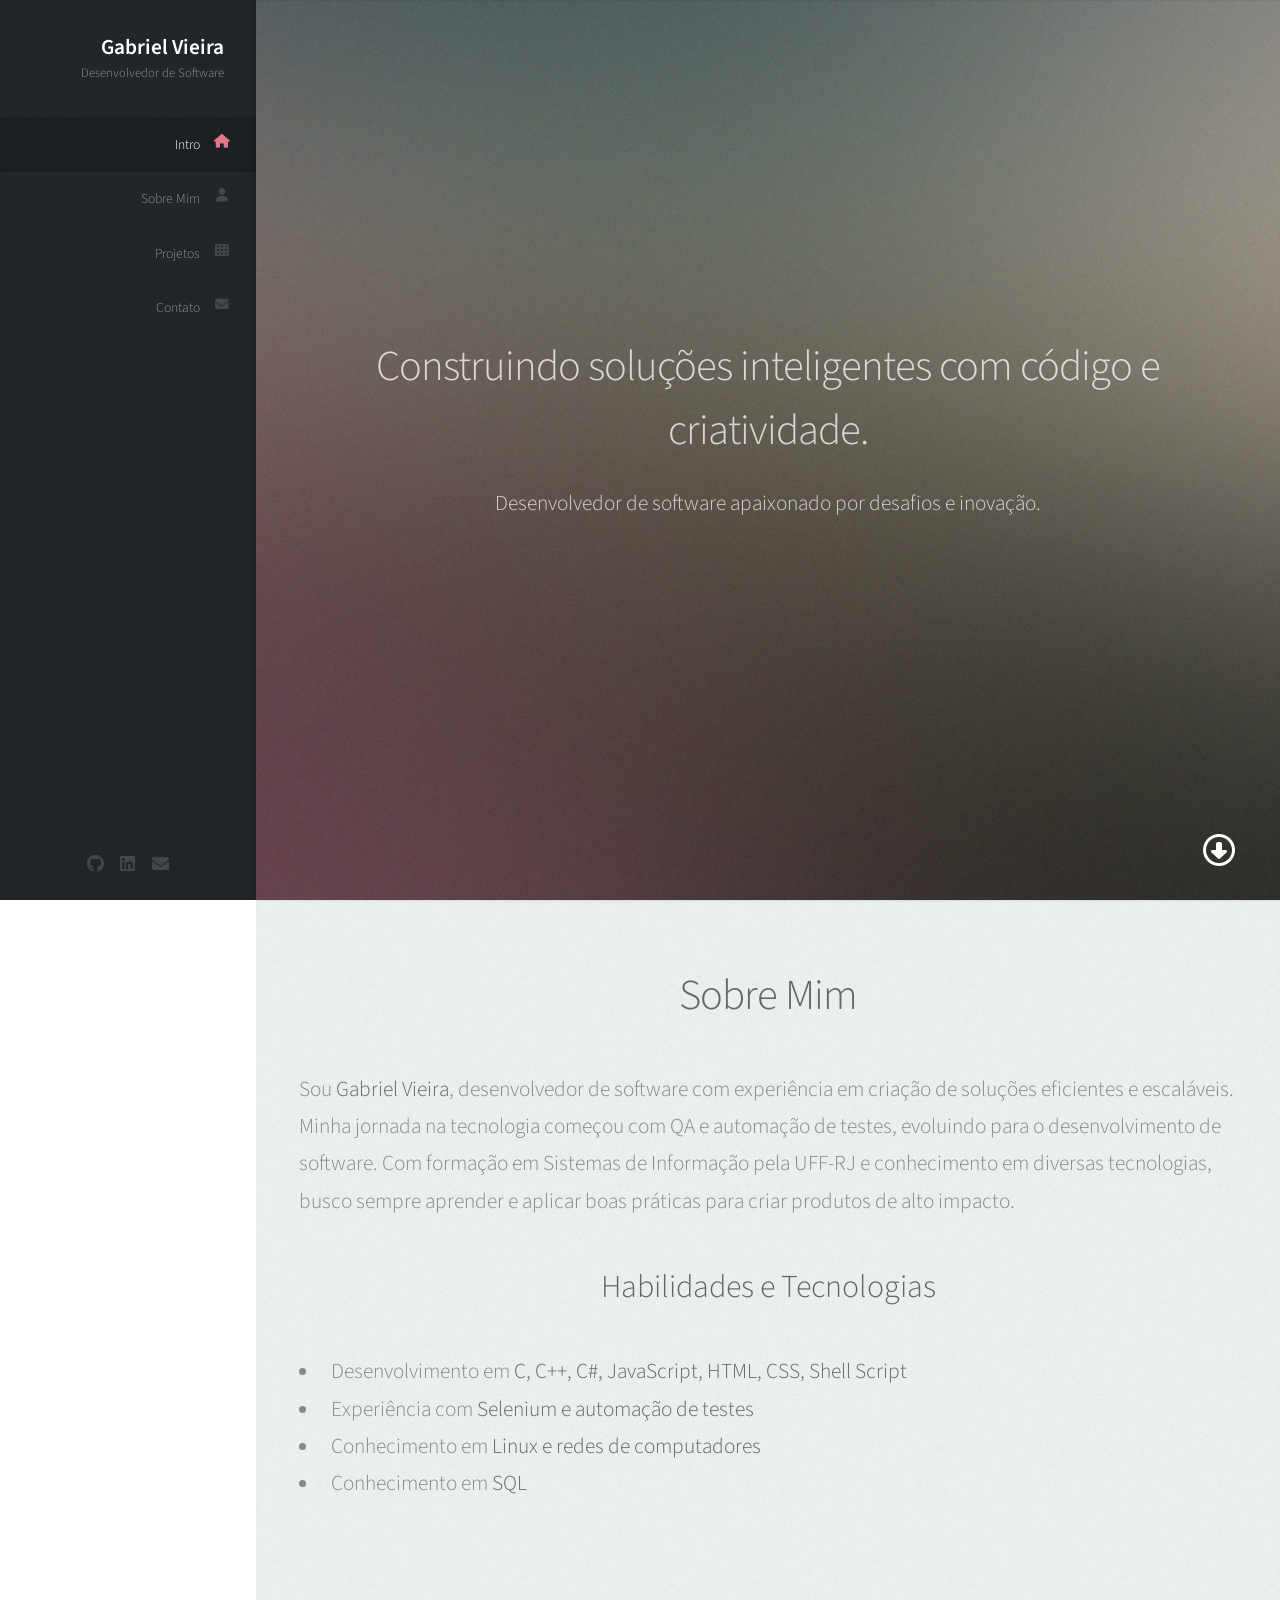
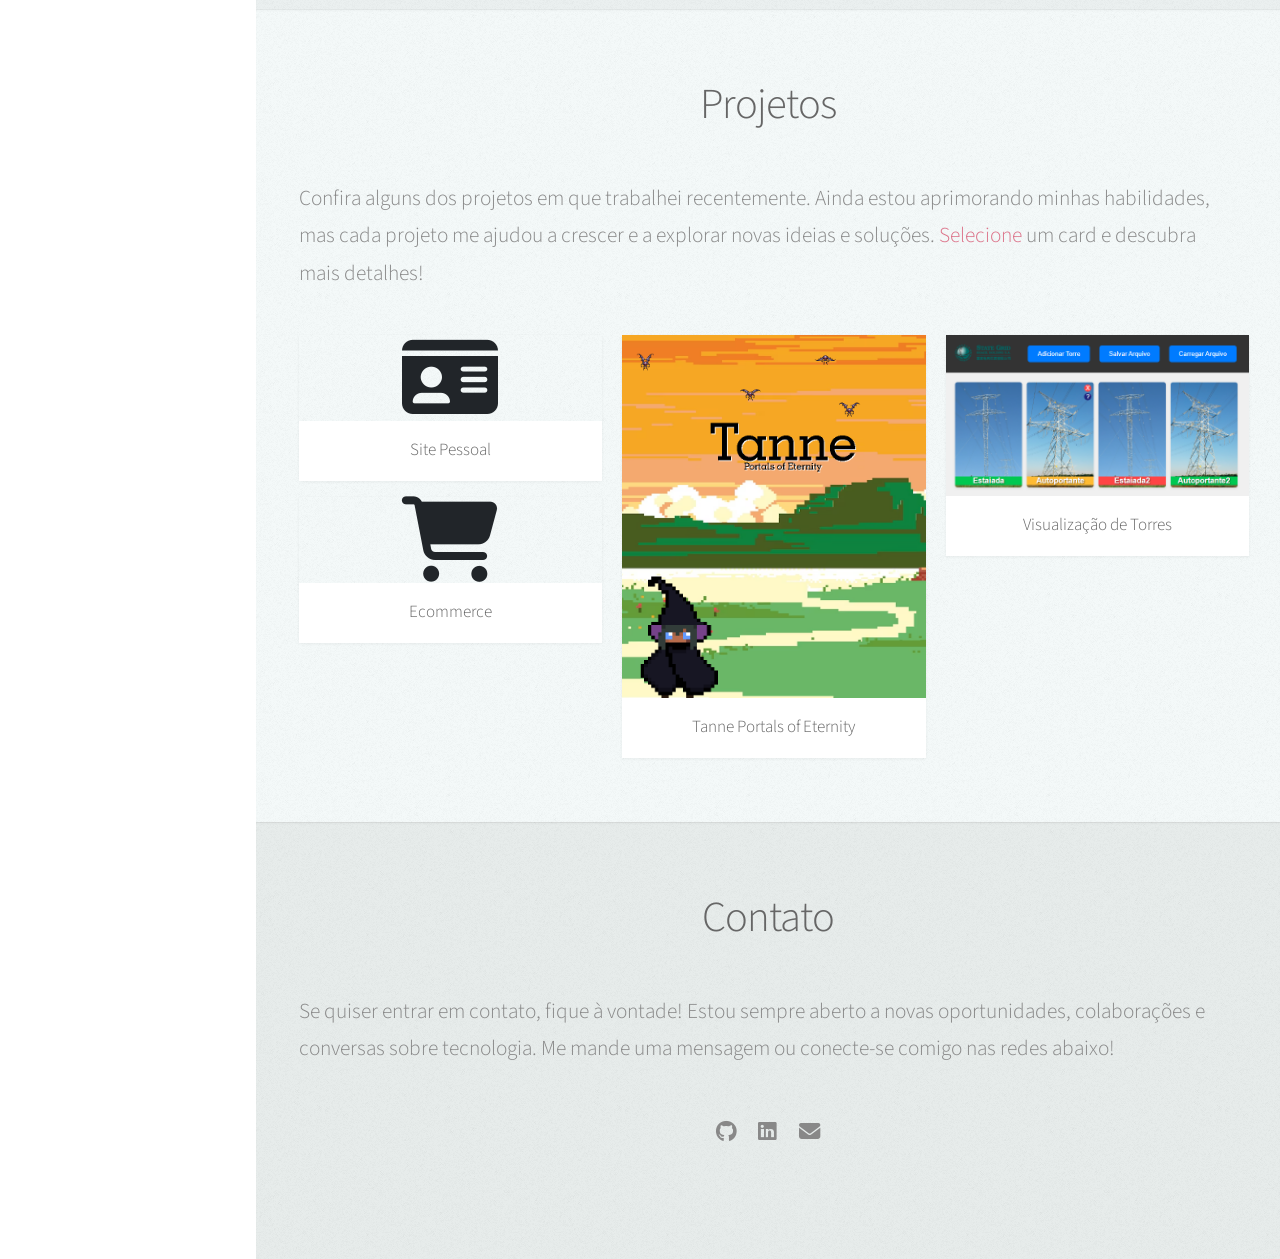
<file: index.html>
<!DOCTYPE html>
<html lang="en">
<head>
    <meta charset="utf-8" />
    <meta name="viewport" content="width=device-width, initial-scale=1.0" />
    <title>Portfolio</title>
    <link rel="stylesheet" href="lib/bootstrap/dist/css/bootstrap.min.css" />
    <link rel="stylesheet" href="css/main.css"/>
    <link rel="stylesheet" href="https://cdnjs.cloudflare.com/ajax/libs/font-awesome/6.7.2/css/all.min.css" integrity="sha512-Evv84Mr4kqVGRNSgIGL/F/aIDqQb7xQ2vcrdIwxfjThSH8CSR7PBEakCr51Ck+w+/U6swU2Im1vVX0SVk9ABhg==" crossorigin="anonymous" referrerpolicy="no-referrer" />

</head>
<body>
	<div id="header">

		<div class="top">

			<!-- Logo -->
				<div id="logo">
				<!-- <span class="image avatar48"><img src="images/avatar.jpg" alt="" /></span>-->
					<h1 id="title">Gabriel Vieira</h1>
					<p>Desenvolvedor de Software</p>
				</div>

			<!-- Nav -->
				<nav id="nav">
					<ul>
						<li><a href="#top" onclick="loadPage('home.html', false); return false;" id="top-link"><span class="icon solid fa-home">Intro</span></a></li>
						<li><a href="#about" onclick="loadPage('home.html', false); return false;" id="about-link"><span class="icon solid fa-user">Sobre Mim</span></a></li>
						<li><a href="#projetos" onclick="loadPage('home.html', false); return false;" id="portfolio-link"><span class="icon solid fa-th">Projetos</span></a></li>
						<li><a href="#contact" onclick="loadPage('home.html', false); return false;" id="contact-link"><span class="icon solid fa-envelope">Contato</span></a></li>
					</ul>
				</nav>

		</div>

		<div class="bottom">

			<!-- Social Icons -->
				<ul class="icons">

					<li><a href="https://github.com/gb-carvalho" 
						class="icon brands fa-github"
						target="_blank" 
						rel="noopener noreferrer">
						<span class="label">Github</span></a></li>
					<li><a href="https://www.linkedin.com/in/gabriel-vieira-uff/" 
						class="icon brands fa-linkedin" 
						target="_blank" 
						rel="noopener noreferrer">
						<span class="label">Linkedin</span></a></li>
					<li><a href="mailto:gabrielextvvieira@gmail.com" class="icon solid fa-envelope"><span class="label">Email</span></a></li>
				</ul>

		</div>

	</div>
	<!-- Main -->
	<div id="main">
	</div>


    <script src="lib/jquery/dist/jquery.min.js"></script>
    <script src="lib/bootstrap/dist/js/bootstrap.bundle.min.js"></script>
    <script src="lib/jquery.scrolly.min.js"></script>
    <script src="lib/jquery.scrollex.min.js"></script>
    <script src="lib/browser.min.js"></script>
    <script src="lib/breakpoints.min.js"></script>
    <script src="js/site.js"></script>
    <script src="js/util.js"></script>
    <script src="js/main.js"></script>

	<script>
	</script>
</body>
</html>
</file>
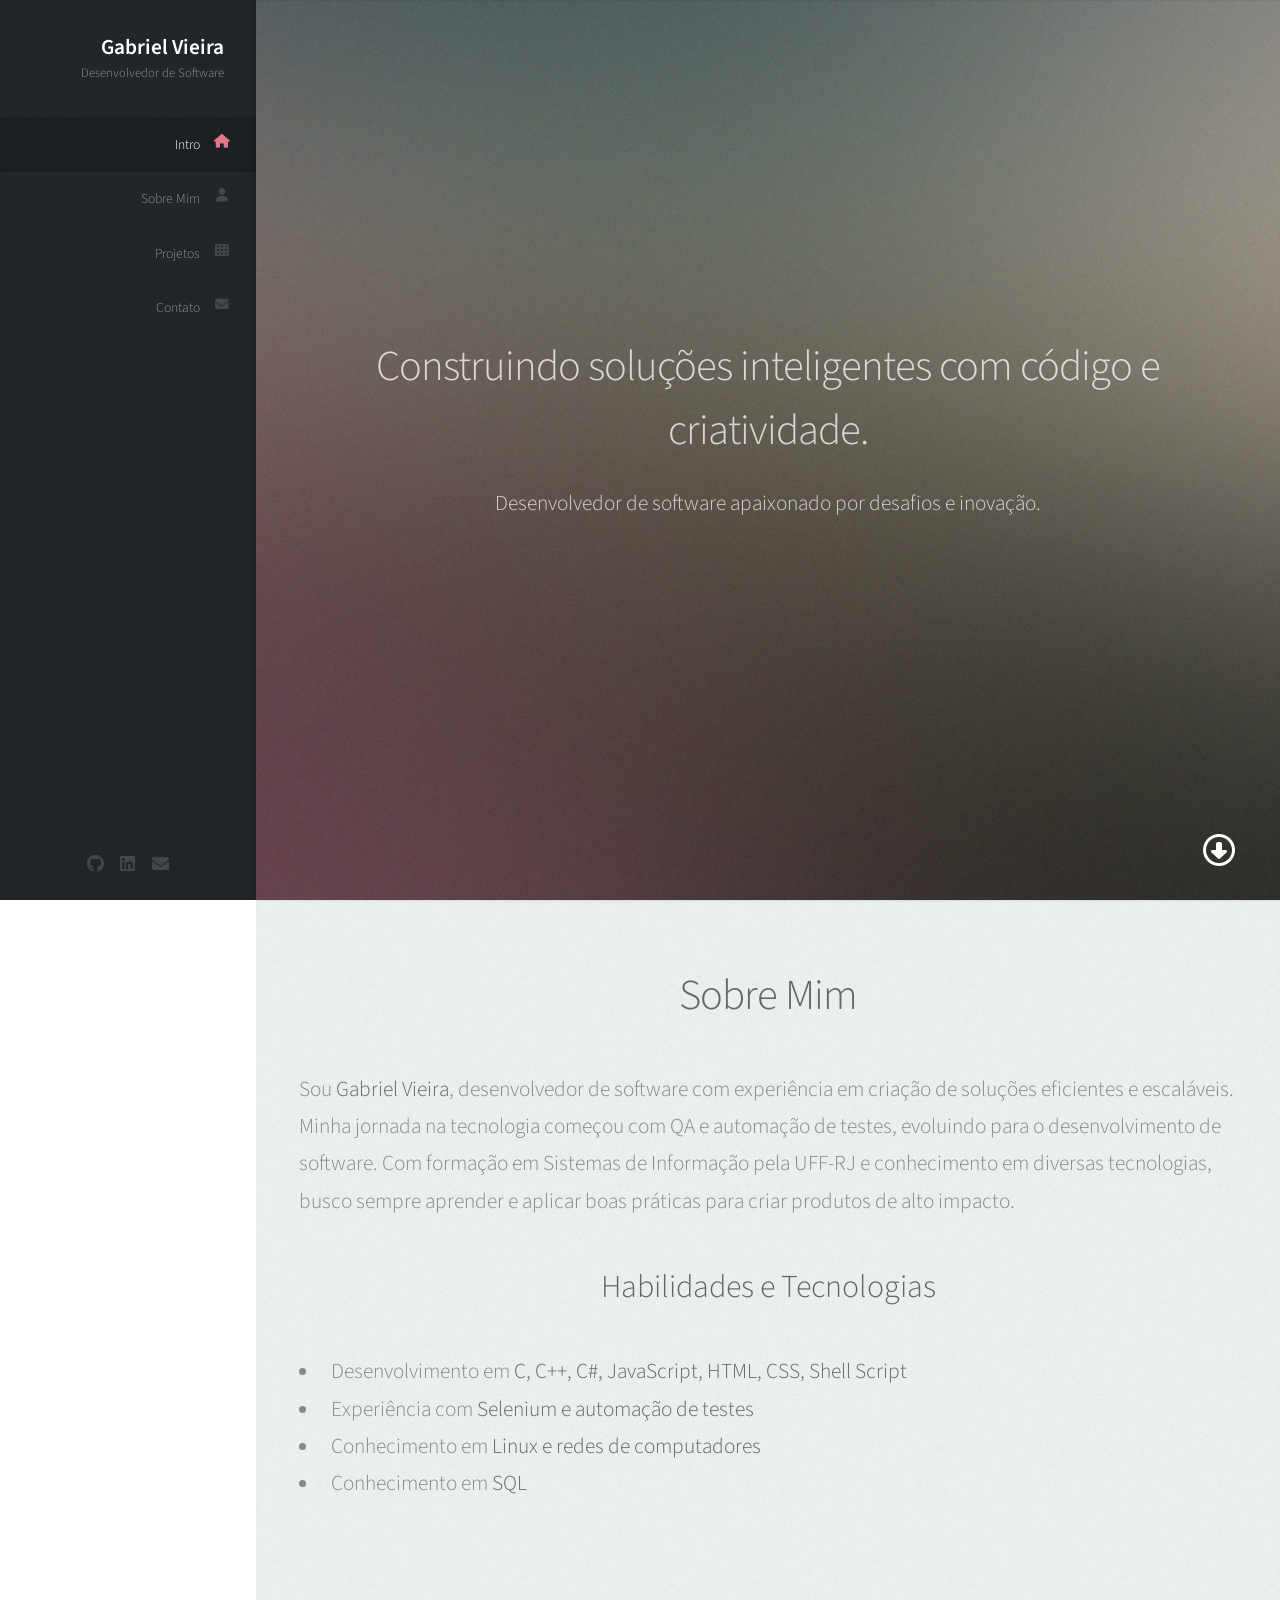
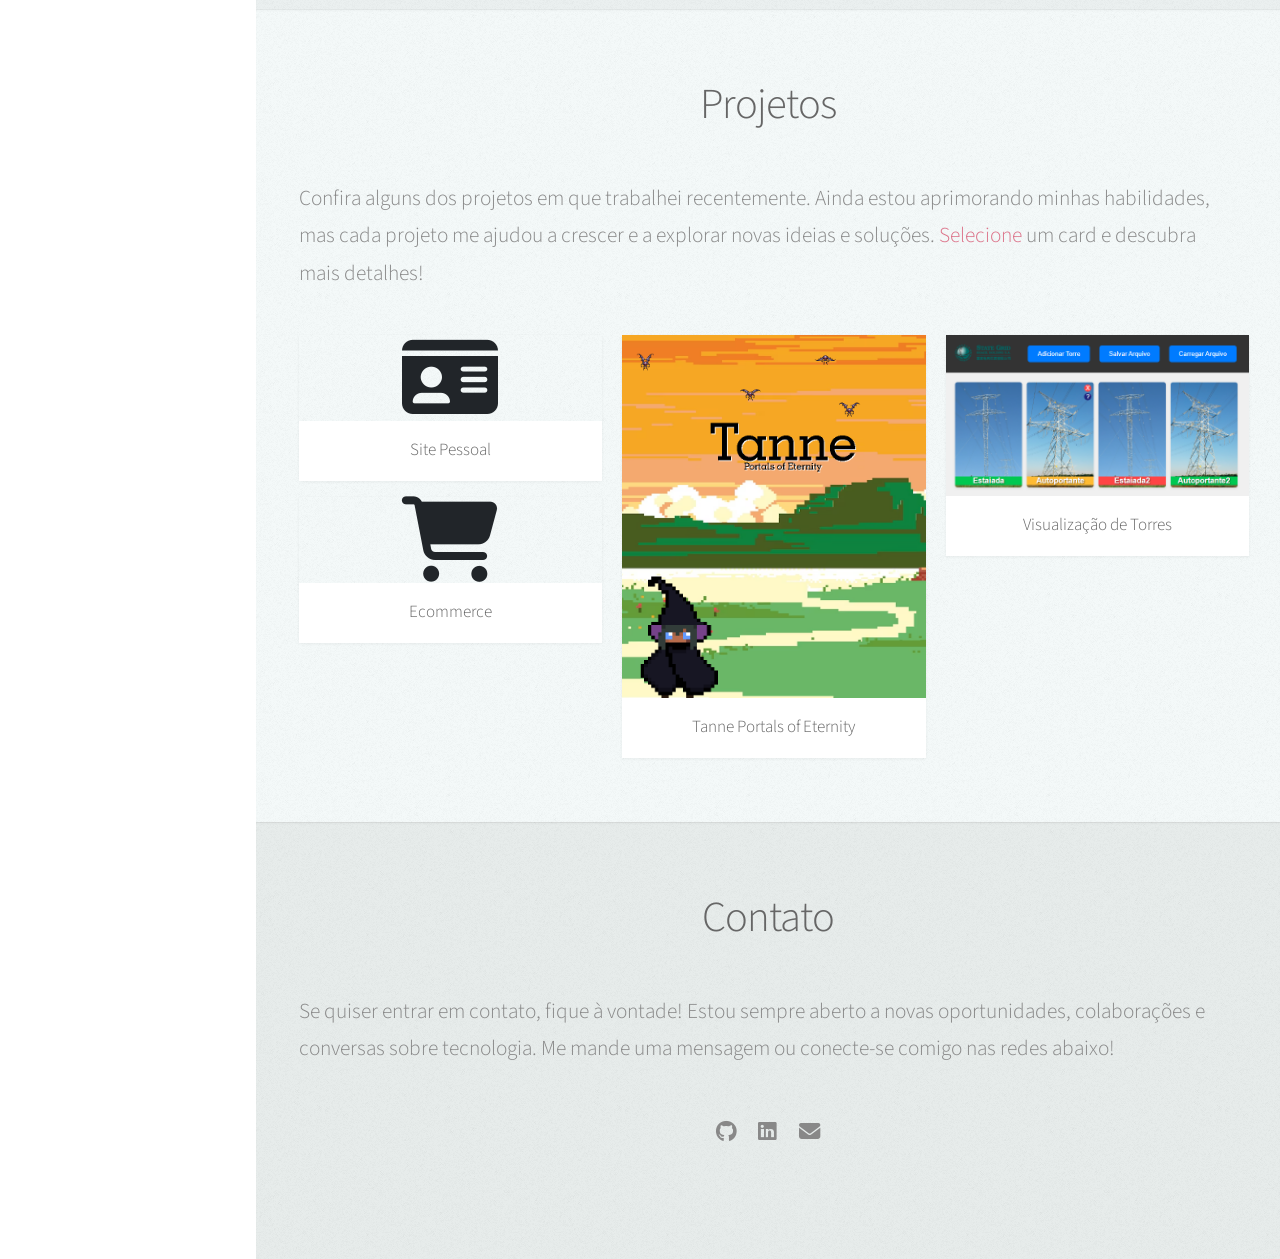
<file: html/layout.html>
<!DOCTYPE html>
<html lang="en">
<head>
    <meta charset="utf-8" />
    <meta name="viewport" content="width=device-width, initial-scale=1.0" />
    <title>Portfolio</title>
    <link rel="stylesheet" href="/lib/bootstrap/dist/css/bootstrap.min.css" />
    <link rel="stylesheet" href="/css/main.css"/>
    <link rel="stylesheet" href="https://cdnjs.cloudflare.com/ajax/libs/font-awesome/6.7.2/css/all.min.css" integrity="sha512-Evv84Mr4kqVGRNSgIGL/F/aIDqQb7xQ2vcrdIwxfjThSH8CSR7PBEakCr51Ck+w+/U6swU2Im1vVX0SVk9ABhg==" crossorigin="anonymous" referrerpolicy="no-referrer" />

</head>
<body>
	<div id="header">

		<div class="top">

			<!-- Logo -->
				<div id="logo">
				<!-- <span class="image avatar48"><img src="images/avatar.jpg" alt="" /></span>-->
					<h1 id="title">Gabriel Vieira</h1>
					<p>Desenvolvedor de Software</p>
				</div>

			<!-- Nav -->
				<nav id="nav">
					<ul>
						<li><a href="#top" onclick="loadPage('home.html', false); return false;" id="top-link"><span class="icon solid fa-home">Intro</span></a></li>
						<li><a href="#about" onclick="loadPage('home.html', false); return false;" id="about-link"><span class="icon solid fa-user">Sobre Mim</span></a></li>
						<li><a href="#projetos" onclick="loadPage('home.html', false); return false;" id="portfolio-link"><span class="icon solid fa-th">Projetos</span></a></li>
						<li><a href="#contact" onclick="loadPage('home.html', false); return false;" id="contact-link"><span class="icon solid fa-envelope">Contato</span></a></li>
					</ul>
				</nav>

		</div>

		<div class="bottom">

			<!-- Social Icons -->
				<ul class="icons">

					<li><a href="https://github.com/gb-carvalho" 
						class="icon brands fa-github"
						target="_blank" 
						rel="noopener noreferrer">
						<span class="label">Github</span></a></li>
					<li><a href="https://www.linkedin.com/in/gabriel-vieira-uff/" 
						class="icon brands fa-linkedin" 
						target="_blank" 
						rel="noopener noreferrer">
						<span class="label">Linkedin</span></a></li>
					<li><a href="mailto:gabrielextvvieira@gmail.com" class="icon solid fa-envelope"><span class="label">Email</span></a></li>
				</ul>

		</div>

	</div>
	<!-- Main -->
	<div id="main">
	</div>


    <script src="/lib/jquery/dist/jquery.min.js"></script>
    <script src="/lib/bootstrap/dist/js/bootstrap.bundle.min.js"></script>
    <script src="/lib/jquery.scrolly.min.js"></script>
    <script src="/lib/jquery.scrollex.min.js"></script>
    <script src="/lib/browser.min.js"></script>
    <script src="/lib/breakpoints.min.js"></script>
    <script src="/js/site.js"></script>
    <script src="/js/util.js"></script>
    <script src="/js/main.js"></script>

	<script>
	</script>
</body>
</html>
</file>
<file: css/main.css>
@import url("fontawesome-all.min.css");
@import url("https://fonts.googleapis.com/css?family=Source+Sans+Pro:300,300italic,400,600");

/*
	Prologue by HTML5 UP
	html5up.net | @ajlkn
	Free for personal and commercial use under the CCA 3.0 license (html5up.net/license)
*/

html, body, div, span, applet, object,
iframe, h1, h2, h3, h4, h5, h6, p, blockquote,
pre, a, abbr, acronym, address, big, cite,
code, del, dfn, em, img, ins, kbd, q, s, samp,
small, strike, strong, sub, sup, tt, var, b,
u, i, center, dl, dt, dd, ol, ul, li, fieldset,
form, label, legend, table, caption, tbody,
tfoot, thead, tr, th, td, article, aside,
canvas, details, embed, figure, figcaption,
footer, header, hgroup, menu, nav, output, ruby,
section, summary, time, mark, audio, video {
	margin: 0;
	padding: 0;
	border: 0;
	font-size: 100%;
	font: inherit;
	vertical-align: baseline;}

article, aside, details, figcaption, figure,
footer, header, hgroup, menu, nav, section {
	display: block;}

body {
	line-height: 1;
}

ol, ul {
	list-style: none;
}

blockquote, q {
	quotes: none;
}

	blockquote:before, blockquote:after, q:before, q:after {
		content: '';
		content: none;
	}

table {
	border-collapse: collapse;
	border-spacing: 0;
}

body {
	-webkit-text-size-adjust: none;
}

mark {
	background-color: transparent;
	color: inherit;
}

input::-moz-focus-inner {
	border: 0;
	padding: 0;
}

input, select, textarea {
	-moz-appearance: none;
	-webkit-appearance: none;
	-ms-appearance: none;
	appearance: none;
}

/* Basic */

	html {
		box-sizing: border-box;
	}

	*, *:before, *:after {
		box-sizing: inherit;
	}

	body {
		background: #fff;
		font-family: 'Source Sans Pro', sans-serif;
		font-size: 19pt;
		font-weight: 300;
		line-height: 1.75em;
		color: #888;
	}

		body.is-preload *, body.is-preload *:before, body.is-preload *:after {
			-moz-animation: none !important;
			-webkit-animation: none !important;
			-ms-animation: none !important;
			animation: none !important;
			-moz-transition: none !important;
			-webkit-transition: none !important;
			-ms-transition: none !important;
			transition: none !important;
		}

	input, textarea, select {
		font-family: 'Source Sans Pro', sans-serif;
		font-size: 19pt;
		font-weight: 300;
		line-height: 1.75em;
		color: #888;
	}

	h1, h2, h3, h4, h5, h6 {
		font-weight: 300;
		color: #666;
		line-height: 1.5em;
	}

	h1 a, h2 a, h3 a, h4 a, h5 a, h6 a {
		color: inherit;
		text-decoration: none;
	}

		h1 a strong, h2 a strong, h3 a strong, h4 a strong, h5 a strong, h6 a strong {
			color: #333;
		}

	h2 {
		font-size: 2em;
		letter-spacing: -1px;
	}

		h2.alt {
			color: #888;
		}

			h2.alt strong {
				color: #666;
			}

	h3 {
		font-size: 1.5em;
	}

	header {
		margin: 0 0 2em 0;
	}

		header > p {
			margin: 1em 0 0 0;
		}

	footer {
		margin: 2em 0 0 0;
	}

	strong, b {
		font-weight: 300;
		color: #666;
	}

	em, i {
		font-style: italic;
	}

	a {
		text-decoration: none;
		color: inherit;
		border-bottom: dotted 1px rgba(128, 128, 128, 0.5);
		-moz-transition: color 0.35s ease-in-out, border-bottom-color 0.35s ease-in-out;
		-webkit-transition: color 0.35s ease-in-out, border-bottom-color 0.35s ease-in-out;
		-ms-transition: color 0.35s ease-in-out, border-bottom-color 0.35s ease-in-out;
		transition: color 0.35s ease-in-out, border-bottom-color 0.35s ease-in-out;
		outline: 0;
	}

		a:hover {
			color: #E27689;
			border-bottom-color: rgba(255, 255, 255, 0);
		}

	sub {
		position: relative;
		top: 0.5em;
		font-size: 0.8em;
	}

	sup {
		position: relative;
		top: -0.5em;
		font-size: 0.8em;
	}

	hr {
		border: 0;
		border-top: solid 1px #ddd;
	}

	blockquote {
		border-left: solid 0.5em #ddd;
		padding: 1em 0 1em 2em;
		font-style: italic;
	}

	p, ul, ol, dl, table {
		margin-bottom: 2em;
	}

	br.clear {
		clear: both;
	}

/* Container */

	.container {
		margin: 0 auto;
		max-width: 100%;
		width: 1400px;
	}

		@media screen and (min-width: 961px) and (max-width: 1880px) {

			.container {
				width: 1200px;
			}

		}

		@media screen and (min-width: 961px) and (max-width: 1620px) {

			.container {
				width: 960px;
			}

		}

		@media screen and (min-width: 961px) and (max-width: 1320px) {

			.container {
				width: 100%;
			}

		}

		@media screen and (max-width: 960px) {

			.container {
				width: 100%;
			}

		}

		@media screen and (max-width: 736px) {

			.container {
				width: 100%;
			}

		}

/* Row */

	.row {
		display: flex;
		flex-wrap: wrap;
		box-sizing: border-box;
		align-items: stretch;
	}

		.row > * {
			box-sizing: border-box;
		}

		.row.gtr-uniform > * > :last-child {
			margin-bottom: 0;
		}

		.row.aln-left {
			justify-content: flex-start;
		}

		.row.aln-center {
			justify-content: center;
		}

		.row.aln-right {
			justify-content: flex-end;
		}

		.row.aln-top {
			align-items: flex-start;
		}

		.row.aln-middle {
			align-items: center;
		}

		.row.aln-bottom {
			align-items: flex-end;
		}

		.row > .imp {
			order: -1;
		}

		.row > .col-1 {
			width: 8.33333%;
		}

		.row > .off-1 {
			margin-left: 8.33333%;
		}

		.row > .col-2 {
			width: 16.66667%;
		}

		.row > .off-2 {
			margin-left: 16.66667%;
		}

		.row > .col-3 {
			width: 25%;
		}

		.row > .off-3 {
			margin-left: 25%;
		}

		.row > .col-4 {
			width: 33.33333%;
		}

		.row > .off-4 {
			margin-left: 33.33333%;
		}

		.row > .col-5 {
			width: 41.66667%;
		}

		.row > .off-5 {
			margin-left: 41.66667%;
		}

		.row > .col-6 {
			width: 50%;
		}

		.row > .off-6 {
			margin-left: 50%;
		}

		.row > .col-7 {
			width: 58.33333%;
		}

		.row > .off-7 {
			margin-left: 58.33333%;
		}

		.row > .col-8 {
			width: 66.66667%;
		}

		.row > .off-8 {
			margin-left: 66.66667%;
		}

		.row > .col-9 {
			width: 75%;
		}

		.row > .off-9 {
			margin-left: 75%;
		}

		.row > .col-10 {
			width: 83.33333%;
		}

		.row > .off-10 {
			margin-left: 83.33333%;
		}

		.row > .col-11 {
			width: 91.66667%;
		}

		.row > .off-11 {
			margin-left: 91.66667%;
		}

		.row > .col-12 {
			width: 100%;
		}

		.row > .off-12 {
			margin-left: 100%;
		}

		.row.gtr-0 {
			margin-top: 0px;
			margin-left: 0px;
		}

			.row.gtr-0 > * {
				padding: 0px 0 0 0px;
			}

			.row.gtr-0.gtr-uniform {
				margin-top: 0px;
			}

				.row.gtr-0.gtr-uniform > * {
					padding-top: 0px;
				}

		.row.gtr-25 {
			margin-top: -10px;
			margin-left: -10px;
		}

			.row.gtr-25 > * {
				padding: 10px 0 0 10px;
			}

			.row.gtr-25.gtr-uniform {
				margin-top: -10px;
			}

				.row.gtr-25.gtr-uniform > * {
					padding-top: 10px;
				}

		.row.gtr-50 {
			margin-top: -20px;
			margin-left: -20px;
		}

			.row.gtr-50 > * {
				padding: 20px 0 0 20px;
			}

			.row.gtr-50.gtr-uniform {
				margin-top: -20px;
			}

				.row.gtr-50.gtr-uniform > * {
					padding-top: 20px;
				}

		.row {
			margin-top: -40px;
			margin-left: -40px;
		}

			.row > * {
				padding: 40px 0 0 40px;
			}

			.row.gtr-uniform {
				margin-top: -40px;
			}

				.row.gtr-uniform > * {
					padding-top: 40px;
				}

		.row.gtr-150 {
			margin-top: -60px;
			margin-left: -60px;
		}

			.row.gtr-150 > * {
				padding: 60px 0 0 60px;
			}

			.row.gtr-150.gtr-uniform {
				margin-top: -60px;
			}

				.row.gtr-150.gtr-uniform > * {
					padding-top: 60px;
				}

		.row.gtr-200 {
			margin-top: -80px;
			margin-left: -80px;
		}

			.row.gtr-200 > * {
				padding: 80px 0 0 80px;
			}

			.row.gtr-200.gtr-uniform {
				margin-top: -80px;
			}

				.row.gtr-200.gtr-uniform > * {
					padding-top: 80px;
				}

		@media screen and (min-width: 961px) and (max-width: 1880px) {

			.row {
				display: flex;
				flex-wrap: wrap;
				box-sizing: border-box;
				align-items: stretch;
			}

				.row > * {
					box-sizing: border-box;
				}

				.row.gtr-uniform > * > :last-child {
					margin-bottom: 0;
				}

				.row.aln-left {
					justify-content: flex-start;
				}

				.row.aln-center {
					justify-content: center;
				}

				.row.aln-right {
					justify-content: flex-end;
				}

				.row.aln-top {
					align-items: flex-start;
				}

				.row.aln-middle {
					align-items: center;
				}

				.row.aln-bottom {
					align-items: flex-end;
				}

				.row > .imp-wide {
					order: -1;
				}

				.row > .col-1-wide {
					width: 8.33333%;
				}

				.row > .off-1-wide {
					margin-left: 8.33333%;
				}

				.row > .col-2-wide {
					width: 16.66667%;
				}

				.row > .off-2-wide {
					margin-left: 16.66667%;
				}

				.row > .col-3-wide {
					width: 25%;
				}

				.row > .off-3-wide {
					margin-left: 25%;
				}

				.row > .col-4-wide {
					width: 33.33333%;
				}

				.row > .off-4-wide {
					margin-left: 33.33333%;
				}

				.row > .col-5-wide {
					width: 41.66667%;
				}

				.row > .off-5-wide {
					margin-left: 41.66667%;
				}

				.row > .col-6-wide {
					width: 50%;
				}

				.row > .off-6-wide {
					margin-left: 50%;
				}

				.row > .col-7-wide {
					width: 58.33333%;
				}

				.row > .off-7-wide {
					margin-left: 58.33333%;
				}

				.row > .col-8-wide {
					width: 66.66667%;
				}

				.row > .off-8-wide {
					margin-left: 66.66667%;
				}

				.row > .col-9-wide {
					width: 75%;
				}

				.row > .off-9-wide {
					margin-left: 75%;
				}

				.row > .col-10-wide {
					width: 83.33333%;
				}

				.row > .off-10-wide {
					margin-left: 83.33333%;
				}

				.row > .col-11-wide {
					width: 91.66667%;
				}

				.row > .off-11-wide {
					margin-left: 91.66667%;
				}

				.row > .col-12-wide {
					width: 100%;
				}

				.row > .off-12-wide {
					margin-left: 100%;
				}

				.row.gtr-0 {
					margin-top: 0px;
					margin-left: 0px;
				}

					.row.gtr-0 > * {
						padding: 0px 0 0 0px;
					}

					.row.gtr-0.gtr-uniform {
						margin-top: 0px;
					}

						.row.gtr-0.gtr-uniform > * {
							padding-top: 0px;
						}

				.row.gtr-25 {
					margin-top: -10px;
					margin-left: -10px;
				}

					.row.gtr-25 > * {
						padding: 10px 0 0 10px;
					}

					.row.gtr-25.gtr-uniform {
						margin-top: -10px;
					}

						.row.gtr-25.gtr-uniform > * {
							padding-top: 10px;
						}

				.row.gtr-50 {
					margin-top: -20px;
					margin-left: -20px;
				}

					.row.gtr-50 > * {
						padding: 20px 0 0 20px;
					}

					.row.gtr-50.gtr-uniform {
						margin-top: -20px;
					}

						.row.gtr-50.gtr-uniform > * {
							padding-top: 20px;
						}

				.row {
					margin-top: -40px;
					margin-left: -40px;
				}

					.row > * {
						padding: 40px 0 0 40px;
					}

					.row.gtr-uniform {
						margin-top: -40px;
					}

						.row.gtr-uniform > * {
							padding-top: 40px;
						}

				.row.gtr-150 {
					margin-top: -60px;
					margin-left: -60px;
				}

					.row.gtr-150 > * {
						padding: 60px 0 0 60px;
					}

					.row.gtr-150.gtr-uniform {
						margin-top: -60px;
					}

						.row.gtr-150.gtr-uniform > * {
							padding-top: 60px;
						}

				.row.gtr-200 {
					margin-top: -80px;
					margin-left: -80px;
				}

					.row.gtr-200 > * {
						padding: 80px 0 0 80px;
					}

					.row.gtr-200.gtr-uniform {
						margin-top: -80px;
					}

						.row.gtr-200.gtr-uniform > * {
							padding-top: 80px;
						}

		}

		@media screen and (min-width: 961px) and (max-width: 1620px) {

			.row {
				display: flex;
				flex-wrap: wrap;
				box-sizing: border-box;
				align-items: stretch;
			}

				.row > * {
					box-sizing: border-box;
				}

				.row.gtr-uniform > * > :last-child {
					margin-bottom: 0;
				}

				.row.aln-left {
					justify-content: flex-start;
				}

				.row.aln-center {
					justify-content: center;
				}

				.row.aln-right {
					justify-content: flex-end;
				}

				.row.aln-top {
					align-items: flex-start;
				}

				.row.aln-middle {
					align-items: center;
				}

				.row.aln-bottom {
					align-items: flex-end;
				}

				.row > .imp-normal {
					order: -1;
				}

				.row > .col-1-normal {
					width: 8.33333%;
				}

				.row > .off-1-normal {
					margin-left: 8.33333%;
				}

				.row > .col-2-normal {
					width: 16.66667%;
				}

				.row > .off-2-normal {
					margin-left: 16.66667%;
				}

				.row > .col-3-normal {
					width: 25%;
				}

				.row > .off-3-normal {
					margin-left: 25%;
				}

				.row > .col-4-normal {
					width: 33.33333%;
				}

				.row > .off-4-normal {
					margin-left: 33.33333%;
				}

				.row > .col-5-normal {
					width: 41.66667%;
				}

				.row > .off-5-normal {
					margin-left: 41.66667%;
				}

				.row > .col-6-normal {
					width: 50%;
				}

				.row > .off-6-normal {
					margin-left: 50%;
				}

				.row > .col-7-normal {
					width: 58.33333%;
				}

				.row > .off-7-normal {
					margin-left: 58.33333%;
				}

				.row > .col-8-normal {
					width: 66.66667%;
				}

				.row > .off-8-normal {
					margin-left: 66.66667%;
				}

				.row > .col-9-normal {
					width: 75%;
				}

				.row > .off-9-normal {
					margin-left: 75%;
				}

				.row > .col-10-normal {
					width: 83.33333%;
				}

				.row > .off-10-normal {
					margin-left: 83.33333%;
				}

				.row > .col-11-normal {
					width: 91.66667%;
				}

				.row > .off-11-normal {
					margin-left: 91.66667%;
				}

				.row > .col-12-normal {
					width: 100%;
				}

				.row > .off-12-normal {
					margin-left: 100%;
				}

				.row.gtr-0 {
					margin-top: 0px;
					margin-left: 0px;
				}

					.row.gtr-0 > * {
						padding: 0px 0 0 0px;
					}

					.row.gtr-0.gtr-uniform {
						margin-top: 0px;
					}

						.row.gtr-0.gtr-uniform > * {
							padding-top: 0px;
						}

				.row.gtr-25 {
					margin-top: -10px;
					margin-left: -10px;
				}

					.row.gtr-25 > * {
						padding: 10px 0 0 10px;
					}

					.row.gtr-25.gtr-uniform {
						margin-top: -10px;
					}

						.row.gtr-25.gtr-uniform > * {
							padding-top: 10px;
						}

				.row.gtr-50 {
					margin-top: -20px;
					margin-left: -20px;
				}

					.row.gtr-50 > * {
						padding: 20px 0 0 20px;
					}

					.row.gtr-50.gtr-uniform {
						margin-top: -20px;
					}

						.row.gtr-50.gtr-uniform > * {
							padding-top: 20px;
						}

				.row {
					margin-top: -40px;
					margin-left: -40px;
				}

					.row > * {
						padding: 40px 0 0 40px;
					}

					.row.gtr-uniform {
						margin-top: -40px;
					}

						.row.gtr-uniform > * {
							padding-top: 40px;
						}

				.row.gtr-150 {
					margin-top: -60px;
					margin-left: -60px;
				}

					.row.gtr-150 > * {
						padding: 60px 0 0 60px;
					}

					.row.gtr-150.gtr-uniform {
						margin-top: -60px;
					}

						.row.gtr-150.gtr-uniform > * {
							padding-top: 60px;
						}

				.row.gtr-200 {
					margin-top: -80px;
					margin-left: -80px;
				}

					.row.gtr-200 > * {
						padding: 80px 0 0 80px;
					}

					.row.gtr-200.gtr-uniform {
						margin-top: -80px;
					}

						.row.gtr-200.gtr-uniform > * {
							padding-top: 80px;
						}

		}

		@media screen and (min-width: 961px) and (max-width: 1320px) {

			.row {
				display: flex;
				flex-wrap: wrap;
				box-sizing: border-box;
				align-items: stretch;
			}

				.row > * {
					box-sizing: border-box;
				}

				.row.gtr-uniform > * > :last-child {
					margin-bottom: 0;
				}

				.row.aln-left {
					justify-content: flex-start;
				}

				.row.aln-center {
					justify-content: center;
				}

				.row.aln-right {
					justify-content: flex-end;
				}

				.row.aln-top {
					align-items: flex-start;
				}

				.row.aln-middle {
					align-items: center;
				}

				.row.aln-bottom {
					align-items: flex-end;
				}

				.row > .imp-narrow {
					order: -1;
				}

				.row > .col-1-narrow {
					width: 8.33333%;
				}

				.row > .off-1-narrow {
					margin-left: 8.33333%;
				}

				.row > .col-2-narrow {
					width: 16.66667%;
				}

				.row > .off-2-narrow {
					margin-left: 16.66667%;
				}

				.row > .col-3-narrow {
					width: 25%;
				}

				.row > .off-3-narrow {
					margin-left: 25%;
				}

				.row > .col-4-narrow {
					width: 33.33333%;
				}

				.row > .off-4-narrow {
					margin-left: 33.33333%;
				}

				.row > .col-5-narrow {
					width: 41.66667%;
				}

				.row > .off-5-narrow {
					margin-left: 41.66667%;
				}

				.row > .col-6-narrow {
					width: 50%;
				}

				.row > .off-6-narrow {
					margin-left: 50%;
				}

				.row > .col-7-narrow {
					width: 58.33333%;
				}

				.row > .off-7-narrow {
					margin-left: 58.33333%;
				}

				.row > .col-8-narrow {
					width: 66.66667%;
				}

				.row > .off-8-narrow {
					margin-left: 66.66667%;
				}

				.row > .col-9-narrow {
					width: 75%;
				}

				.row > .off-9-narrow {
					margin-left: 75%;
				}

				.row > .col-10-narrow {
					width: 83.33333%;
				}

				.row > .off-10-narrow {
					margin-left: 83.33333%;
				}

				.row > .col-11-narrow {
					width: 91.66667%;
				}

				.row > .off-11-narrow {
					margin-left: 91.66667%;
				}

				.row > .col-12-narrow {
					width: 100%;
				}

				.row > .off-12-narrow {
					margin-left: 100%;
				}

				.row.gtr-0 {
					margin-top: 0px;
					margin-left: 0px;
				}

					.row.gtr-0 > * {
						padding: 0px 0 0 0px;
					}

					.row.gtr-0.gtr-uniform {
						margin-top: 0px;
					}

						.row.gtr-0.gtr-uniform > * {
							padding-top: 0px;
						}

				.row.gtr-25 {
					margin-top: -5px;
					margin-left: -5px;
				}

					.row.gtr-25 > * {
						padding: 5px 0 0 5px;
					}

					.row.gtr-25.gtr-uniform {
						margin-top: -5px;
					}

						.row.gtr-25.gtr-uniform > * {
							padding-top: 5px;
						}

				.row.gtr-50 {
					margin-top: -10px;
					margin-left: -10px;
				}

					.row.gtr-50 > * {
						padding: 10px 0 0 10px;
					}

					.row.gtr-50.gtr-uniform {
						margin-top: -10px;
					}

						.row.gtr-50.gtr-uniform > * {
							padding-top: 10px;
						}

				.row {
					margin-top: -20px;
					margin-left: -20px;
				}

					.row > * {
						padding: 20px 0 0 20px;
					}

					.row.gtr-uniform {
						margin-top: -20px;
					}

						.row.gtr-uniform > * {
							padding-top: 20px;
						}

				.row.gtr-150 {
					margin-top: -30px;
					margin-left: -30px;
				}

					.row.gtr-150 > * {
						padding: 30px 0 0 30px;
					}

					.row.gtr-150.gtr-uniform {
						margin-top: -30px;
					}

						.row.gtr-150.gtr-uniform > * {
							padding-top: 30px;
						}

				.row.gtr-200 {
					margin-top: -40px;
					margin-left: -40px;
				}

					.row.gtr-200 > * {
						padding: 40px 0 0 40px;
					}

					.row.gtr-200.gtr-uniform {
						margin-top: -40px;
					}

						.row.gtr-200.gtr-uniform > * {
							padding-top: 40px;
						}

		}

		@media screen and (max-width: 960px) {

			.row {
				display: flex;
				flex-wrap: wrap;
				box-sizing: border-box;
				align-items: stretch;
			}

				.row > * {
					box-sizing: border-box;
				}

				.row.gtr-uniform > * > :last-child {
					margin-bottom: 0;
				}

				.row.aln-left {
					justify-content: flex-start;
				}

				.row.aln-center {
					justify-content: center;
				}

				.row.aln-right {
					justify-content: flex-end;
				}

				.row.aln-top {
					align-items: flex-start;
				}

				.row.aln-middle {
					align-items: center;
				}

				.row.aln-bottom {
					align-items: flex-end;
				}

				.row > .imp-narrower {
					order: -1;
				}

				.row > .col-1-narrower {
					width: 8.33333%;
				}

				.row > .off-1-narrower {
					margin-left: 8.33333%;
				}

				.row > .col-2-narrower {
					width: 16.66667%;
				}

				.row > .off-2-narrower {
					margin-left: 16.66667%;
				}

				.row > .col-3-narrower {
					width: 25%;
				}

				.row > .off-3-narrower {
					margin-left: 25%;
				}

				.row > .col-4-narrower {
					width: 33.33333%;
				}

				.row > .off-4-narrower {
					margin-left: 33.33333%;
				}

				.row > .col-5-narrower {
					width: 41.66667%;
				}

				.row > .off-5-narrower {
					margin-left: 41.66667%;
				}

				.row > .col-6-narrower {
					width: 50%;
				}

				.row > .off-6-narrower {
					margin-left: 50%;
				}

				.row > .col-7-narrower {
					width: 58.33333%;
				}

				.row > .off-7-narrower {
					margin-left: 58.33333%;
				}

				.row > .col-8-narrower {
					width: 66.66667%;
				}

				.row > .off-8-narrower {
					margin-left: 66.66667%;
				}

				.row > .col-9-narrower {
					width: 75%;
				}

				.row > .off-9-narrower {
					margin-left: 75%;
				}

				.row > .col-10-narrower {
					width: 83.33333%;
				}

				.row > .off-10-narrower {
					margin-left: 83.33333%;
				}

				.row > .col-11-narrower {
					width: 91.66667%;
				}

				.row > .off-11-narrower {
					margin-left: 91.66667%;
				}

				.row > .col-12-narrower {
					width: 100%;
				}

				.row > .off-12-narrower {
					margin-left: 100%;
				}

				.row.gtr-0 {
					margin-top: 0px;
					margin-left: 0px;
				}

					.row.gtr-0 > * {
						padding: 0px 0 0 0px;
					}

					.row.gtr-0.gtr-uniform {
						margin-top: 0px;
					}

						.row.gtr-0.gtr-uniform > * {
							padding-top: 0px;
						}

				.row.gtr-25 {
					margin-top: -5px;
					margin-left: -5px;
				}

					.row.gtr-25 > * {
						padding: 5px 0 0 5px;
					}

					.row.gtr-25.gtr-uniform {
						margin-top: -5px;
					}

						.row.gtr-25.gtr-uniform > * {
							padding-top: 5px;
						}

				.row.gtr-50 {
					margin-top: -10px;
					margin-left: -10px;
				}

					.row.gtr-50 > * {
						padding: 10px 0 0 10px;
					}

					.row.gtr-50.gtr-uniform {
						margin-top: -10px;
					}

						.row.gtr-50.gtr-uniform > * {
							padding-top: 10px;
						}

				.row {
					margin-top: -20px;
					margin-left: -20px;
				}

					.row > * {
						padding: 20px 0 0 20px;
					}

					.row.gtr-uniform {
						margin-top: -20px;
					}

						.row.gtr-uniform > * {
							padding-top: 20px;
						}

				.row.gtr-150 {
					margin-top: -30px;
					margin-left: -30px;
				}

					.row.gtr-150 > * {
						padding: 30px 0 0 30px;
					}

					.row.gtr-150.gtr-uniform {
						margin-top: -30px;
					}

						.row.gtr-150.gtr-uniform > * {
							padding-top: 30px;
						}

				.row.gtr-200 {
					margin-top: -40px;
					margin-left: -40px;
				}

					.row.gtr-200 > * {
						padding: 40px 0 0 40px;
					}

					.row.gtr-200.gtr-uniform {
						margin-top: -40px;
					}

						.row.gtr-200.gtr-uniform > * {
							padding-top: 40px;
						}

		}

		@media screen and (max-width: 736px) {

			.row {
				display: flex;
				flex-wrap: wrap;
				box-sizing: border-box;
				align-items: stretch;
			}

				.row > * {
					box-sizing: border-box;
				}

				.row.gtr-uniform > * > :last-child {
					margin-bottom: 0;
				}

				.row.aln-left {
					justify-content: flex-start;
				}

				.row.aln-center {
					justify-content: center;
				}

				.row.aln-right {
					justify-content: flex-end;
				}

				.row.aln-top {
					align-items: flex-start;
				}

				.row.aln-middle {
					align-items: center;
				}

				.row.aln-bottom {
					align-items: flex-end;
				}

				.row > .imp-mobile {
					order: -1;
				}

				.row > .col-1-mobile {
					width: 8.33333%;
				}

				.row > .off-1-mobile {
					margin-left: 8.33333%;
				}

				.row > .col-2-mobile {
					width: 16.66667%;
				}

				.row > .off-2-mobile {
					margin-left: 16.66667%;
				}

				.row > .col-3-mobile {
					width: 25%;
				}

				.row > .off-3-mobile {
					margin-left: 25%;
				}

				.row > .col-4-mobile {
					width: 33.33333%;
				}

				.row > .off-4-mobile {
					margin-left: 33.33333%;
				}

				.row > .col-5-mobile {
					width: 41.66667%;
				}

				.row > .off-5-mobile {
					margin-left: 41.66667%;
				}

				.row > .col-6-mobile {
					width: 50%;
				}

				.row > .off-6-mobile {
					margin-left: 50%;
				}

				.row > .col-7-mobile {
					width: 58.33333%;
				}

				.row > .off-7-mobile {
					margin-left: 58.33333%;
				}

				.row > .col-8-mobile {
					width: 66.66667%;
				}

				.row > .off-8-mobile {
					margin-left: 66.66667%;
				}

				.row > .col-9-mobile {
					width: 75%;
				}

				.row > .off-9-mobile {
					margin-left: 75%;
				}

				.row > .col-10-mobile {
					width: 83.33333%;
				}

				.row > .off-10-mobile {
					margin-left: 83.33333%;
				}

				.row > .col-11-mobile {
					width: 91.66667%;
				}

				.row > .off-11-mobile {
					margin-left: 91.66667%;
				}

				.row > .col-12-mobile {
					width: 100%;
				}

				.row > .off-12-mobile {
					margin-left: 100%;
				}

				.row.gtr-0 {
					margin-top: 0px;
					margin-left: 0px;
				}

					.row.gtr-0 > * {
						padding: 0px 0 0 0px;
					}

					.row.gtr-0.gtr-uniform {
						margin-top: 0px;
					}

						.row.gtr-0.gtr-uniform > * {
							padding-top: 0px;
						}

				.row.gtr-25 {
					margin-top: -5px;
					margin-left: -5px;
				}

					.row.gtr-25 > * {
						padding: 5px 0 0 5px;
					}

					.row.gtr-25.gtr-uniform {
						margin-top: -5px;
					}

						.row.gtr-25.gtr-uniform > * {
							padding-top: 5px;
						}

				.row.gtr-50 {
					margin-top: -10px;
					margin-left: -10px;
				}

					.row.gtr-50 > * {
						padding: 10px 0 0 10px;
					}

					.row.gtr-50.gtr-uniform {
						margin-top: -10px;
					}

						.row.gtr-50.gtr-uniform > * {
							padding-top: 10px;
						}

				.row {
					margin-top: -20px;
					margin-left: -20px;
				}

					.row > * {
						padding: 20px 0 0 20px;
					}

					.row.gtr-uniform {
						margin-top: -20px;
					}

						.row.gtr-uniform > * {
							padding-top: 20px;
						}

				.row.gtr-150 {
					margin-top: -30px;
					margin-left: -30px;
				}

					.row.gtr-150 > * {
						padding: 30px 0 0 30px;
					}

					.row.gtr-150.gtr-uniform {
						margin-top: -30px;
					}

						.row.gtr-150.gtr-uniform > * {
							padding-top: 30px;
						}

				.row.gtr-200 {
					margin-top: -40px;
					margin-left: -40px;
				}

					.row.gtr-200 > * {
						padding: 40px 0 0 40px;
					}

					.row.gtr-200.gtr-uniform {
						margin-top: -40px;
					}

						.row.gtr-200.gtr-uniform > * {
							padding-top: 40px;
						}

		}

/* Sections/Article */

	section, article {
		margin-bottom: 3em;
	}

		section > :last-child,
		section > .container, section:last-child, article > :last-child,
		article > .container, article:last-child {
			margin-bottom: 0;
		}

		.row > section, .row > article {
			margin-bottom: 0;
		}

/* Image */

	.image {
		display: inline-block;
		border: 0;
	}

		.image img {
			display: block;
			width: 100%;
		}

		.image.avatar48 {
			width: 48px;
			height: 48px;
			background: #f00;
		}

			.image.avatar48 img {
				width: 48px;
				height: 48px;
			}

		.image.fit {
			display: block;
			width: 100%;
		}

		.image.featured {
			display: block;
			width: 100%;
			margin: 0 0 2em 0;
		}

		.image.left {
			float: left;
			margin: 0 2em 2em 0;
		}

		.image.centered {
			display: block;
			margin: 0 0 2em 0;
		}

			.image.centered img {
				margin: 0 auto;
				width: auto;
			}

/* List */

	ul {
		list-style: disc;
		padding-left: 1em;
	}

		ul li {
			padding-left: 0.5em;
		}

	ol {
		list-style: decimal;
		padding-left: 1.25em;
	}

		ol li {
			padding-left: 0.25em;
		}

/* Icons */

	ul.icons {
		cursor: default;
		list-style: none;
		padding-left: 0;
	}

		ul.icons li {
			display: inline-block;
			padding-left: 0;
		}

		ul.icons a {
			display: inline-block;
			width: 2em;
			height: 2em;
			line-height: 2em;
			text-align: center;
			border: 0;
		}

/* Form */

	form label {
		display: block;
		text-align: left;
		margin-bottom: 0.5em;
	}

	form input[type="text"],
	form input[type="email"],
	form input[type="password"],
	form select,
	form textarea {
		position: relative;
		-webkit-appearance: none;
		display: block;
		border: 0;
		outline: 0;
		background: #fff;
		background: rgba(255, 255, 255, 0.75);
		width: 100%;
		border-radius: 0.35em;
		padding: 0.75em 1em 0.75em 1em;
		box-shadow: inset 0 0.1em 0.1em 0 rgba(0, 0, 0, 0.05);
		border: solid 1px rgba(0, 0, 0, 0.15);
		-moz-transition: all 0.35s ease-in-out;
		-webkit-transition: all 0.35s ease-in-out;
		-ms-transition: all 0.35s ease-in-out;
		transition: all 0.35s ease-in-out;
	}

		form input[type="text"]:focus,
		form input[type="email"]:focus,
		form input[type="password"]:focus,
		form select:focus,
		form textarea:focus {
			box-shadow: 0 0 2px 1px #8ebebc;
			background: #fff;
		}

	form input[type="text"],
	form input[type="email"],
	form input[type="password"],
	form select {
		line-height: 1.25em;
	}

	form textarea {
		min-height: 14em;
	}

	form ::-webkit-input-placeholder {
		color: #555 !important;
	}

	form :-moz-placeholder {
		color: #555 !important;
	}

	form ::-moz-placeholder {
		color: #555 !important;
	}

	form :-ms-input-placeholder {
		color: #555 !important;
	}

	form ::-moz-focus-inner {
		border: 0;
	}

/* Table */

	table {
		width: 100%;
		text-align: left;
	}

		table tbody tr:nth-child(2n+2) {
			background: #f4f4f4;
		}

		table td {
			padding: 0.5em 1em 0.5em 1em;
		}

		table th {
			text-align: left;
			padding: 0.5em 1em 0.5em 1em;
			color: #fff;
			background: #222729 url("/overlay.png");
		}

		table thead {
			background: #444;
			color: #fff;
		}

		table tfoot {
			background: #eee;
		}

/* Button */

	input[type="button"],
	input[type="submit"],
	input[type="reset"],
	button,
	.button {
		position: relative;
		display: inline-block;
		border-radius: 0.35em;
		color: #fff !important;
		text-decoration: none;
		padding: 0.75em 2.5em 0.75em 2.5em;
		background-color: #8ebebc;
		border: 0;
		cursor: pointer;
		background-image: -moz-linear-gradient(top, rgba(0, 0, 0, 0), rgba(0, 0, 0, 0.15)), url("overlay.png");
		background-image: -webkit-linear-gradient(top, rgba(0, 0, 0, 0), rgba(0, 0, 0, 0.15)), url("overlay.png");
		background-image: -ms-linear-gradient(top, rgba(0, 0, 0, 0), rgba(0, 0, 0, 0.15)), url("overlay.png");
		background-image: linear-gradient(top, rgba(0, 0, 0, 0), rgba(0, 0, 0, 0.15)), url("overlay.png");
		-moz-transition: background-color 0.35s ease-in-out;
		-webkit-transition: background-color 0.35s ease-in-out;
		-ms-transition: background-color 0.35s ease-in-out;
		transition: background-color 0.35s ease-in-out;
	}

		input[type="button"]:hover,
		input[type="submit"]:hover,
		input[type="reset"]:hover,
		button:hover,
		.button:hover {
			background-color: #9ececc;
		}

		input[type="button"]:active,
		input[type="submit"]:active,
		input[type="reset"]:active,
		button:active,
		.button:active {
			background-color: #7eaeac;
		}

/* Item */

	.item {
		box-shadow: 0 0.05em 0.15em 0 rgba(0, 0, 0, 0.05);
		margin-bottom: 40px;
	}

		.item header {
			background: #fff;
			margin: 0;
			padding: 1em 0 1em 0;
			font-size: 0.8em;
		}

			.item header h3 {
				font-size: 1em;
			}

/* Icons */

	.icon {
		text-decoration: none;
		text-decoration: none;
	}

		.icon:before {
			-moz-osx-font-smoothing: grayscale;
			-webkit-font-smoothing: antialiased;
			display: inline-block;
			font-style: normal;
			font-variant: normal;
			text-rendering: auto;
			line-height: 1;
			text-transform: none !important;
			font-family: 'Font Awesome 5 Free';
			font-weight: 400;
		}

		.icon:before {
			line-height: inherit;
		}

		.icon > .label {
			display: none;
		}

		.icon.solid:before {
			font-weight: 900;
		}

		.icon.brands:before {
			font-family: 'Font Awesome 5 Brands';
		}

/* Header */

	#header {
		display: -moz-flex;
		display: -webkit-flex;
		display: -ms-flex;
		display: flex;
		-moz-flex-direction: column;
		-webkit-flex-direction: column;
		-ms-flex-direction: column;
		flex-direction: column;
		-moz-justify-content: space-between;
		-webkit-justify-content: space-between;
		-ms-justify-content: space-between;
		justify-content: space-between;
		background: #222629 url("overlay.png");
		box-shadow: inset -0.25em 0 0.25em 0 rgba(0, 0, 0, 0.1);
		color: #fff;
		height: 100%;
		left: 0;
		overflow-y: auto;
		position: fixed;
		text-align: right;
		top: 0;
		width: 375px;
	}

		#header .top {
			-moz-flex-grow: 1;
			-webkit-flex-grow: 1;
			-ms-flex-grow: 1;
			flex-grow: 1;
		}

		#header .bottom {
			-moz-flex-shrink: 0;
			-webkit-flex-shrink: 0;
			-ms-flex-shrink: 0;
			flex-shrink: 0;
			padding: 1.5em 0 0.75em 0;
		}

			#header .bottom > :last-child {
				margin-bottom: 0;
			}

		#header .icons {
			font-size: 0.8em;
			text-align: center;
		}

			#header .icons a {
				color: #41484c;
				-moz-transition: color 0.35s ease-in-out;
				-webkit-transition: color 0.35s ease-in-out;
				-ms-transition: color 0.35s ease-in-out;
				transition: color 0.35s ease-in-out;
			}

				#header .icons a:hover {
					color: #fff;
				}

	#logo {
		position: relative;
		margin: 1.75em 1.5em 1.5em 1.5em;
		min-height: 48px;
		cursor: default;
	}

		#logo h1 {
			position: relative;
			color: #fff;
			font-weight: 600;
			font-size: 1em;
			line-height: 1em;
		}

		#logo p {
			position: relative;
			display: block;
			font-size: 0.6em;
			color: rgba(255, 255, 255, 0.5);
			line-height: 1.25em;
			margin: 0.5em 0 0 0;
		}

		#logo .image {
			position: absolute;
			left: 0;
			top: 0;
		}

	#nav ul {
		list-style: none;
		padding-left: 0;
		margin-bottom: 0;
	}

		#nav ul li {
			padding-left: 0;
		}

			#nav ul li a {
				display: block;
				padding: 0.5em 1.5em 0.5em 1.5em;
				color: rgba(255, 255, 255, 0.5);
				text-decoration: none;
				outline: 0;
				border: 0;
				-moz-transition: none;
				-webkit-transition: none;
				-ms-transition: none;
				transition: none;
			}

				#nav ul li a span {
					position: relative;
					display: block;
					font-size: 0.8em;
				}

					#nav ul li a span:before {
						position: absolute;
						left: 0;
						color: #41484c;
						text-align: center;
						width: 1.25em;
						line-height: 1.75em;
					}

				#nav ul li a.active {
					background: rgba(0, 0, 0, 0.15);
					box-shadow: inset 0 0 0.25em 0 rgba(0, 0, 0, 0.125);
					color: #fff;
				}

					#nav ul li a.active span:before {
						color: #e27689;
					}

/* Footer */

	#footer {
		margin-left: 375px;
		text-align: center;
		background-color: #dce3e2;
		padding: 3em 0 4em 0;
		box-shadow: inset 0 1px 0 0 rgba(0, 0, 0, 0.05), inset 0 0.1em 0.1em 0 rgba(0, 0, 0, 0.025);
		font-size: 0.8em;
	}

		#footer .copyright {
			cursor: default;
			margin: 0;
		}

			#footer .copyright li {
				display: inline-block;
				line-height: 1em;
				border-left: solid 1px rgba(128, 128, 128, 0.35);
				padding: 0 0 0 0.5em;
				margin: 0 0 0 0.5em;
			}

				#footer .copyright li:first-child {
					border-left: 0;
					padding-left: 0;
					margin-left: 0;
				}

/* Main */

	#main {
		margin-left: 375px;
	}

		#main > section {
			margin: 0;
			overflow: hidden;
			padding: 4em 0;
			box-shadow: inset 0 1px 0 0 rgba(0, 0, 0, 0.05), inset 0 0.1em 0.1em 0 rgba(0, 0, 0, 0.025);
			background-image: url("overlay.png");
		}

			#main > section.dark {
				color: #ddd;
				color: rgba(255, 255, 255, 0.75);
			}

				#main > section.dark h2, #main > section.dark h3, #main > section.dark h4, #main > section.dark h5, #main > section.dark h6 {
					color: inherit;
				}

				#main > section.dark strong {
					color: #fff;
					border-color: inherit;
				}

				#main > section.dark a {
					color: #fff;
					border-color: inherit;
				}

					#main > section.dark a:hover {
						border-bottom-color: rgba(255, 255, 255, 0);
					}

			#main > section.cover {
				padding: 10em 0;
				background-size: cover;
				background-position: center center;
			}

			#main > section.one {
				background-color: #81918E;
				background-image: url("../images/banner.jpg");
			}

			#main > section.two {
				background-color: #f5fafa;
			}

			#main > section.three {
				background-color: #ecf1f1;
			}

			#main > section.four {
				background-color: #e8edec;
			}

/* Wide */

	@media screen and (min-width: 961px) and (max-width: 1880px) {

		/* Basic */

			body, input, textarea, select {
				font-size: 17pt;
			}

		/* Header */

			#header {
				width: 300px;
			}

		/* Footer */

			#footer {
				margin-left: 300px;
			}

		/* Main */

			#main {
				margin-left: 300px;
			}

	}

/* Normal */

	@media screen and (min-width: 961px) and (max-width: 1620px) {

		/* Main */

			#main > section {
				padding: 3em 0;
			}

			#main section.cover {
				padding: 5em 0;
			}

	}

/* Narrow */

	@media screen and (min-width: 961px) and (max-width: 1320px) {

		/* Basic */

			body, input, textarea, select {
				font-size: 16pt;
			}

			.container {
				padding: 0 2em 0 2em;
			}

		/* Icons */

			ul.icons li a {
				width: 1.75em;
			}

		/* Item */

			.item {
				margin-bottom: 20px;
			}

		/* Header */

			#header {
				width: 20%;
			}

			#logo .image {
				position: relative;
				margin: 0 0 0.5em 0;
			}

			#nav ul li a {
				font-size: 0.8em;
				padding-top: 0.5em;
				padding-bottom: 0.5em;
			}

				#nav ul li a span {
					padding-right: 2.25em;
				}

					#nav ul li a span:before {
						left: 100%;
						margin-left: -1.25em;
						line-height: 2.25em;
					}

		/* Footer */

			#footer {
				margin-left: 20%;
			}

		/* Main */

			#main {
				margin-left: 20%;
			}

	}

/* Narrower */

	#headerToggle {
		display: none;
	}

	@media screen and (max-width: 960px) {

		/* Basic */

			html, body {
				overflow-x: hidden;
			}

			body, input, textarea, select {
				font-size: 16pt;
			}

			header br {
				display: none;
			}

			.container {
				padding: 0 2em 0 2em;
			}

		/* Item */

			.item {
				margin-bottom: 15px;
			}

		/* Icons */

			ul.icons a {
				width: 1.75em;
				font-size: 1.25em;
			}

		/* Header */

			#header {
				-moz-backface-visibility: hidden;
				-webkit-backface-visibility: hidden;
				-ms-backface-visibility: hidden;
				backface-visibility: hidden;
				-moz-transform: translateX(-275px);
				-webkit-transform: translateX(-275px);
				-ms-transform: translateX(-275px);
				transform: translateX(-275px);
				-moz-transition: -moz-transform 0.5s ease;
				-webkit-transition: -webkit-transform 0.5s ease;
				-ms-transition: -ms-transform 0.5s ease;
				transition: transform 0.5s ease;
				-webkit-overflow-scrolling: touch;
				display: block;
				height: 100%;
				left: 0;
				overflow-y: auto;
				position: fixed;
				top: 0;
				width: 275px;
				z-index: 10002;
				width: 275px;
				background: #222729 url("overlay.png");
				box-shadow: inset -0.25em 0 0.25em 0 rgba(0, 0, 0, 0.125);
			}

				#header .top {
					position: relative;
				}

				#header .bottom {
					border-top: solid 1px rgba(255, 255, 255, 0.05);
					box-shadow: 0 -1px 0 0 rgba(0, 0, 0, 0.15);
					padding-top: 2em;
					margin-top: 2em;
					position: relative;
				}

			#logo {
				margin: 1.5em 1.25em 1.25em 1.25em;
			}

			#nav ul li a {
				padding: 0.5em 1.25em 0.5em 1.25em;
			}

			#headerToggle {
				-moz-backface-visibility: hidden;
				-webkit-backface-visibility: hidden;
				-ms-backface-visibility: hidden;
				backface-visibility: hidden;
				-moz-transition: -moz-transform 0.5s ease;
				-webkit-transition: -webkit-transform 0.5s ease;
				-ms-transition: -ms-transform 0.5s ease;
				transition: transform 0.5s ease;
				display: block;
				height: 2.25em;
				left: 0;
				position: fixed;
				top: 0;
				width: 3.25em;
				z-index: 10001;
			}

				#headerToggle .toggle {
					text-decoration: none;
					position: absolute;
					left: 0;
					top: 0;
					width: 100%;
					height: 100%;
					outline: 0;
					border: 0;
				}

					#headerToggle .toggle:before {
						-moz-osx-font-smoothing: grayscale;
						-webkit-font-smoothing: antialiased;
						display: inline-block;
						font-style: normal;
						font-variant: normal;
						text-rendering: auto;
						line-height: 1;
						text-transform: none !important;
						font-family: 'Font Awesome 5 Free';
						font-weight: 900;
					}

					#headerToggle .toggle:before {
						text-decoration: none;
						content: '\f0c9';
						color: #fff;
						font-size: 18px;
						background: rgba(128, 136, 144, 0.5);
						border-radius: 0.35em;
						text-align: center;
						position: absolute;
						left: 0.5em;
						top: 0.5em;
						display: block;
						width: 3.25em;
						height: 2.25em;
						line-height: 2.25em;
					}

			body.header-visible #main {
				-moz-transform: translateX(275px);
				-webkit-transform: translateX(275px);
				-ms-transform: translateX(275px);
				transform: translateX(275px);
			}

			body.header-visible #headerToggle {
				-moz-transform: translateX(275px);
				-webkit-transform: translateX(275px);
				-ms-transform: translateX(275px);
				transform: translateX(275px);
			}

			body.header-visible #header {
				-moz-transform: translateX(0);
				-webkit-transform: translateX(0);
				-ms-transform: translateX(0);
				transform: translateX(0);
			}

		/* Footer */

			#footer {
				margin-left: 0;
			}

		/* Main */

			#main {
				-moz-backface-visibility: hidden;
				-webkit-backface-visibility: hidden;
				-ms-backface-visibility: hidden;
				backface-visibility: hidden;
				-moz-transition: -moz-transform 0.5s ease;
				-webkit-transition: -webkit-transform 0.5s ease;
				-ms-transition: -ms-transform 0.5s ease;
				transition: transform 0.5s ease;
				padding-bottom: 1px;
				margin-left: 0;
			}

				#main > section {
					padding: 3em 0;
				}

				#main section.cover {
					padding: 4em 0;
				}

	}

/* Mobile */

	@media screen and (max-width: 736px) {

		/* Basic */

			body, input, textarea, select {
				font-size: 14pt;
			}

			h2 {
				font-size: 1.5em;
				letter-spacing: 0;
				font-weight: 300;
			}

			.container {
				padding: 0 15px 0 15px;
			}

		/* List */

			ul.icons a {
				width: 2em;
				font-size: 1.25em;
			}

		/* Main */

			#main > section {
				padding: 2em 0;
			}

			#main section.cover {
				padding: 4em 0em;
			}

				#main section.cover header {
					padding: 0 1em;
				}

		/* Footer */

			#footer .copyright li {
				display: block;
				line-height: 1.25em;
				border: 0;
				padding: 0;
				margin: 1em 0 0 0;
			}

				#footer .copyright li:first-child {
					margin-top: 0;
				}

	}

/* Others */

#top footer a:hover, #projetos article:hover {
	transform: scale(1.2);
}

#projetos article:hover {
	transform: scale(1.1);
}

#top {
	min-height: 100vh;
	align-items: center;
	display: flex;	
}

#top footer {
	bottom: 30px;
	right: 45px;
	position: absolute;
}

#top, #projetos .row, h2, h3 {
	text-align: center;
}

#contact .icons{
	text-align: center;
}

#top a, #projetos article {
	transition: transform 0.15s ease-in-out;
	border: none;
}

#projetos article a {
	border: none;
}

#nav a:hover {
	background: rgba(0, 0, 0, 0.075);
	box-shadow: inset 0 0 0.25em 0 rgba(0, 0, 0, 0.100);
}

#nav a {
	transition: transform 1s ease-in-out;
}

.screen-fit {
	min-height: 100vh;
}

.steam-iframe{
	text-align: center;
}

.two a {
	color: #dc7289;
}
</file>
